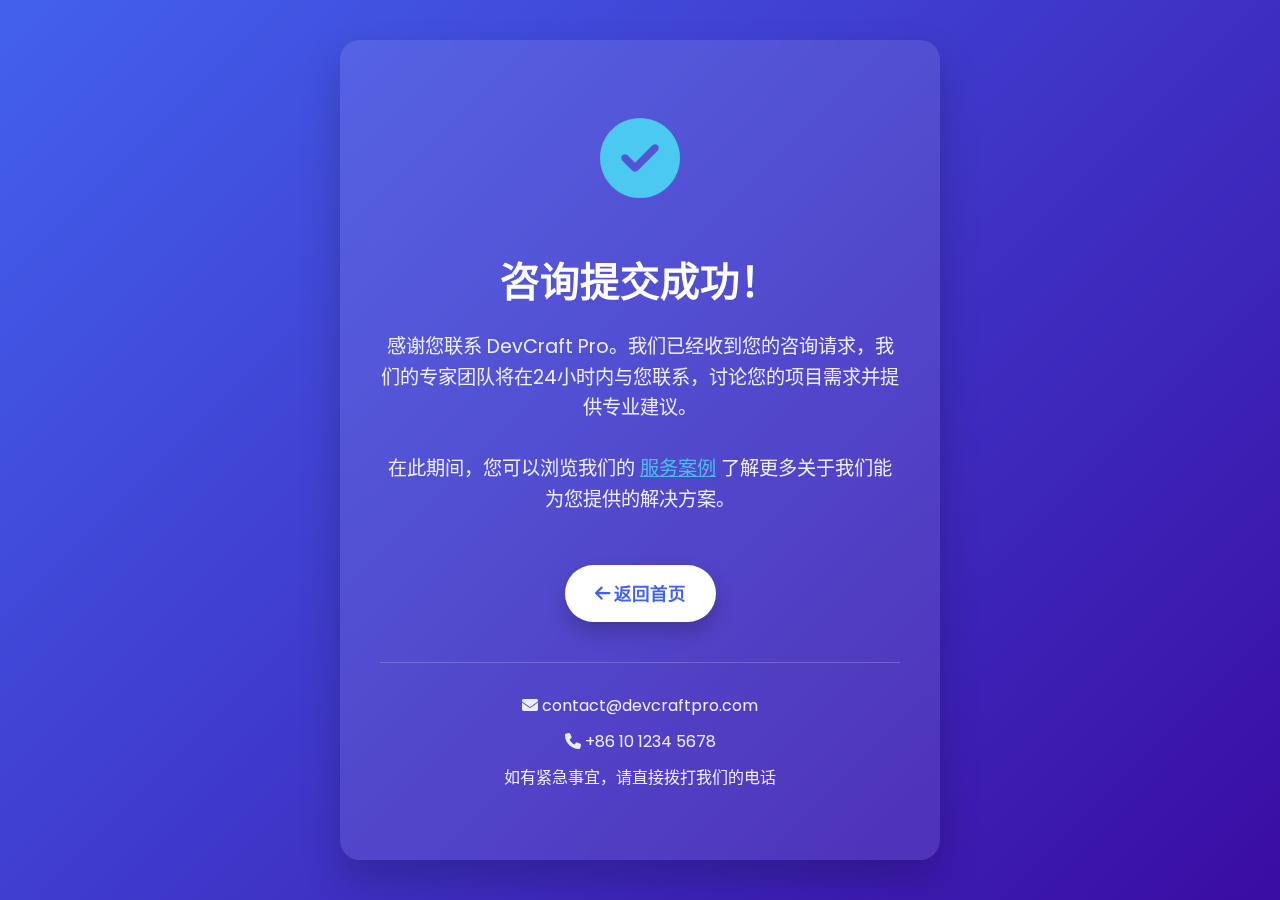
<file: success.html>
<!DOCTYPE html>
<html lang="zh-CN">
<head>
    <meta charset="UTF-8">
    <meta name="viewport" content="width=device-width, initial-scale=1.0">
    <title>提交成功 - DevCraft Pro</title>
    <link rel="stylesheet" href="https://cdnjs.cloudflare.com/ajax/libs/font-awesome/6.4.0/css/all.min.css">
    <link href="https://fonts.googleapis.com/css2?family=Poppins:wght@300;400;500;600;700&display=swap" rel="stylesheet">
    <style>
        * {
            margin: 0;
            padding: 0;
            box-sizing: border-box;
        }

        body {
            font-family: 'Poppins', sans-serif;
            background: linear-gradient(135deg, #4361ee 0%, #3a0ca3 100%);
            color: white;
            min-height: 100vh;
            display: flex;
            align-items: center;
            justify-content: center;
            text-align: center;
            padding: 20px;
        }

        .success-container {
            max-width: 600px;
            background-color: rgba(255, 255, 255, 0.1);
            backdrop-filter: blur(10px);
            border-radius: 20px;
            padding: 60px 40px;
            box-shadow: 0 20px 40px rgba(0, 0, 0, 0.2);
        }

        .success-icon {
            font-size: 80px;
            color: #4cc9f0;
            margin-bottom: 30px;
            animation: bounce 2s infinite;
        }

        h1 {
            font-size: 2.5rem;
            margin-bottom: 20px;
        }

        p {
            font-size: 1.2rem;
            margin-bottom: 30px;
            line-height: 1.6;
            opacity: 0.9;
        }

        .btn {
            display: inline-block;
            background-color: white;
            color: #4361ee;
            padding: 15px 30px;
            border-radius: 50px;
            text-decoration: none;
            font-weight: 600;
            font-size: 1.1rem;
            margin-top: 20px;
            transition: all 0.3s ease;
            box-shadow: 0 10px 20px rgba(0, 0, 0, 0.2);
        }

        .btn:hover {
            transform: translateY(-5px);
            box-shadow: 0 15px 30px rgba(0, 0, 0, 0.3);
        }

        .contact-info {
            margin-top: 40px;
            padding-top: 30px;
            border-top: 1px solid rgba(255, 255, 255, 0.2);
        }

        .contact-info p {
            margin-bottom: 10px;
            font-size: 1rem;
        }

        @keyframes bounce {
            0%, 100% {
                transform: translateY(0);
            }
            50% {
                transform: translateY(-20px);
            }
        }

        @media (max-width: 576px) {
            .success-container {
                padding: 40px 20px;
            }

            h1 {
                font-size: 2rem;
            }

            p {
                font-size: 1rem;
            }
        }
    </style>
</head>
<body>
<div class="success-container">
    <div class="success-icon">
        <i class="fas fa-check-circle"></i>
    </div>

    <h1>咨询提交成功！</h1>

    <p>感谢您联系 DevCraft Pro。我们已经收到您的咨询请求，我们的专家团队将在24小时内与您联系，讨论您的项目需求并提供专业建议。</p>

    <p>在此期间，您可以浏览我们的 <a href="index.html#services" style="color: #4cc9f0; text-decoration: underline;">服务案例</a> 了解更多关于我们能为您提供的解决方案。</p>

    <a href="index.html" class="btn">
        <i class="fas fa-arrow-left"></i> 返回首页
    </a>

    <div class="contact-info">
        <p><i class="fas fa-envelope"></i> contact@devcraftpro.com</p>
        <p><i class="fas fa-phone"></i> +86 10 1234 5678</p>
        <p>如有紧急事宜，请直接拨打我们的电话</p>
    </div>
</div>
</body>
</html>
</file>
